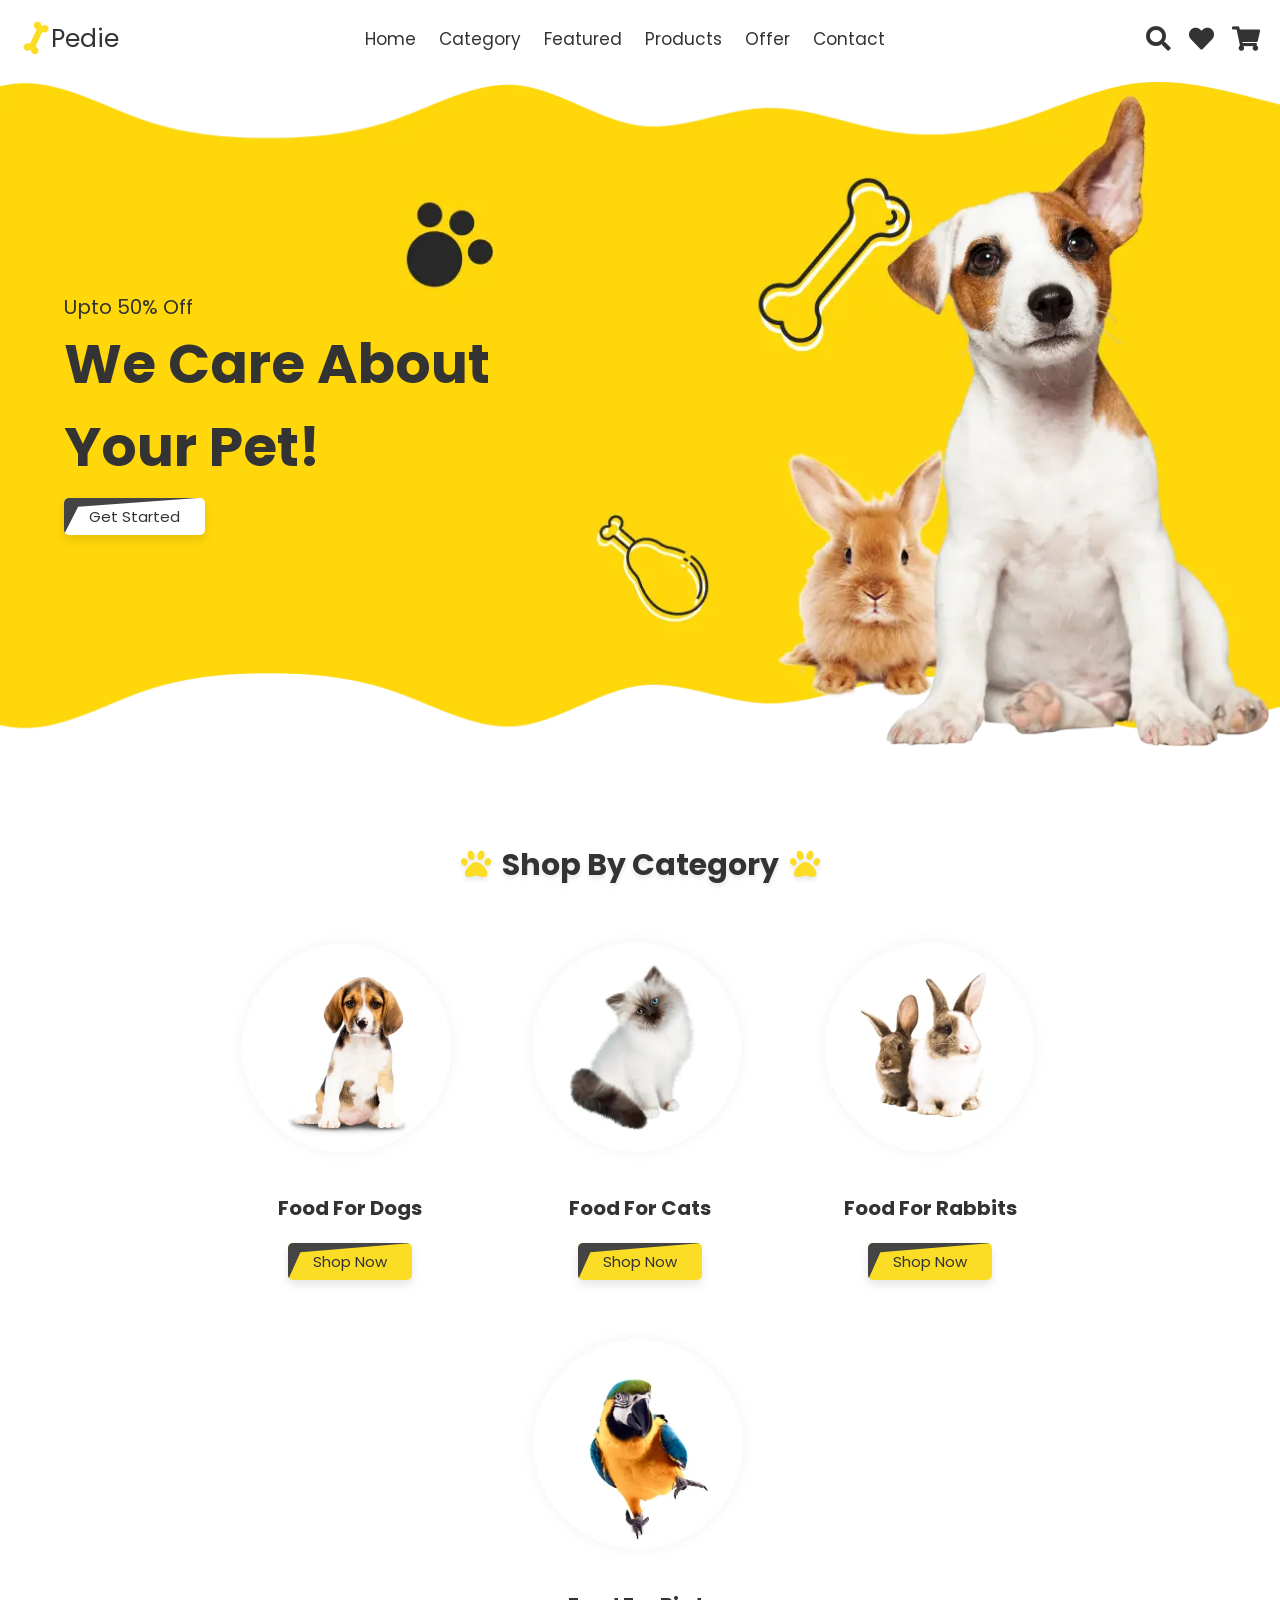
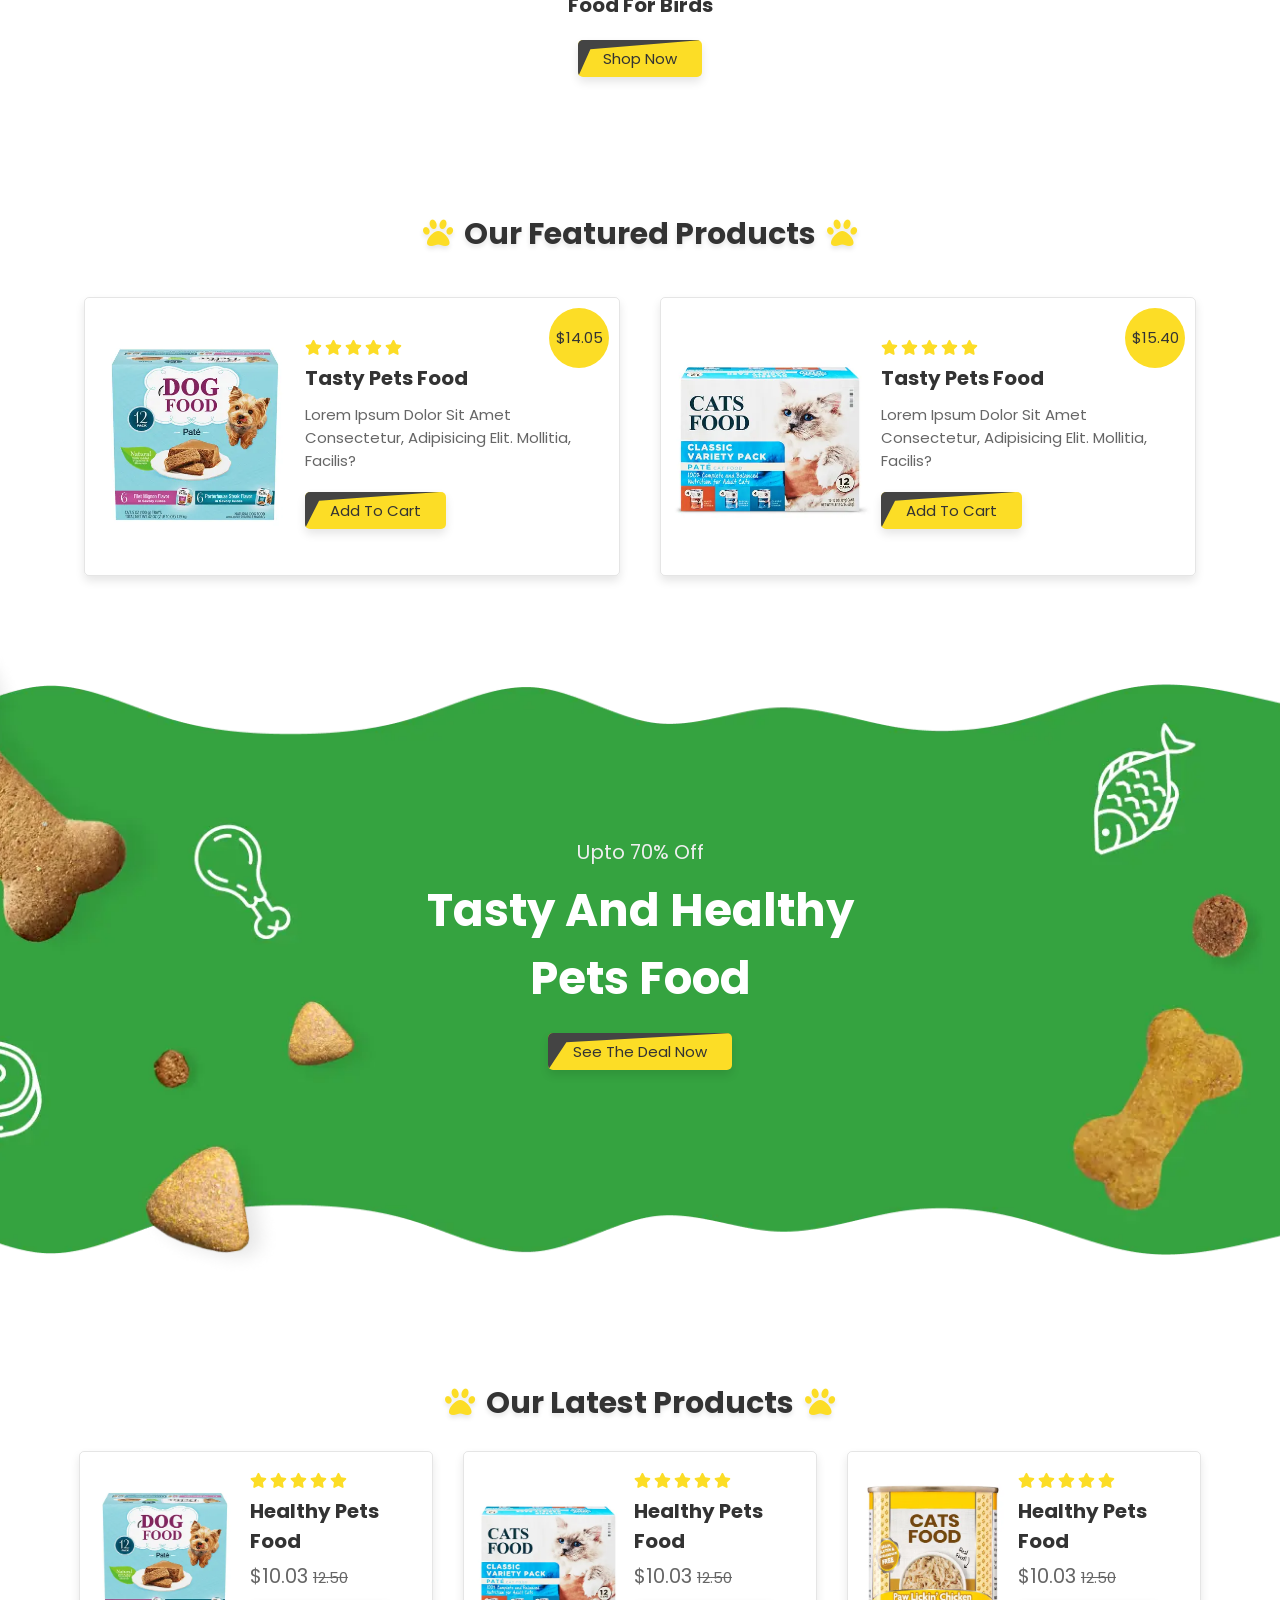
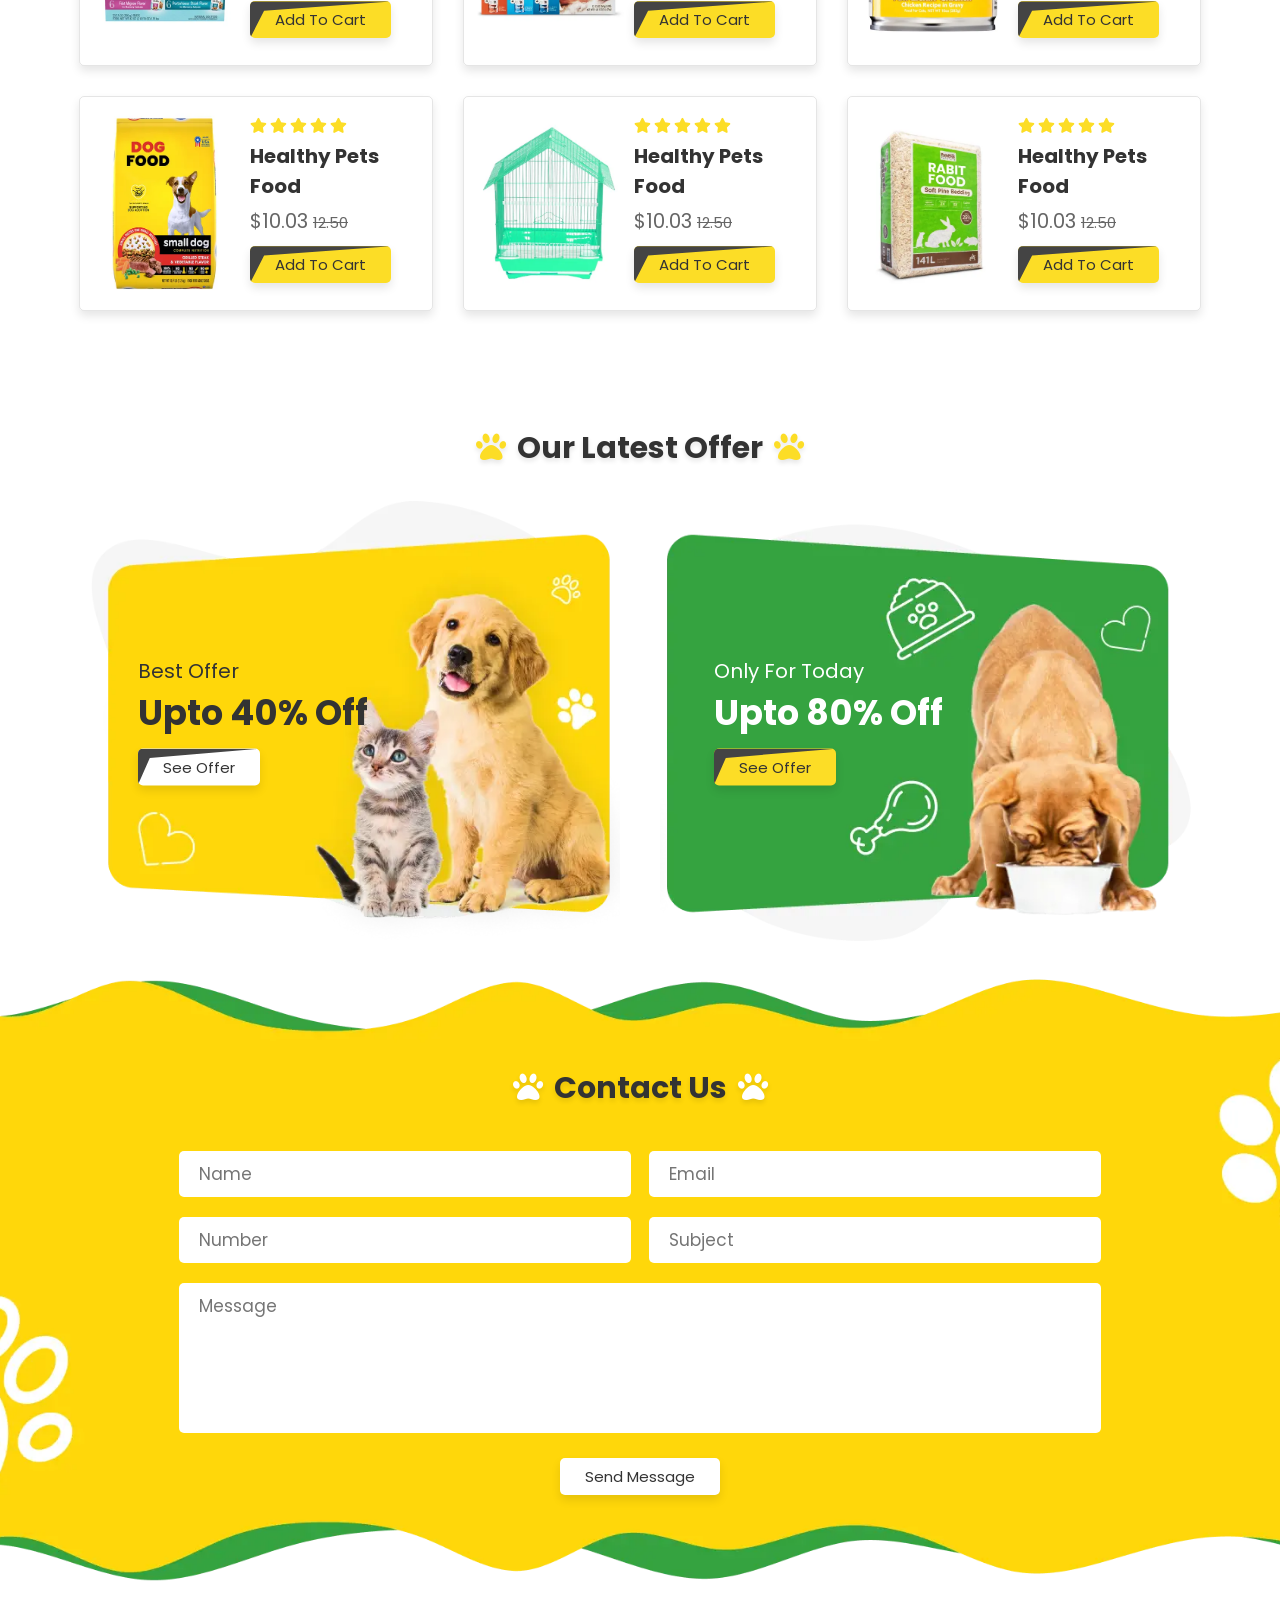
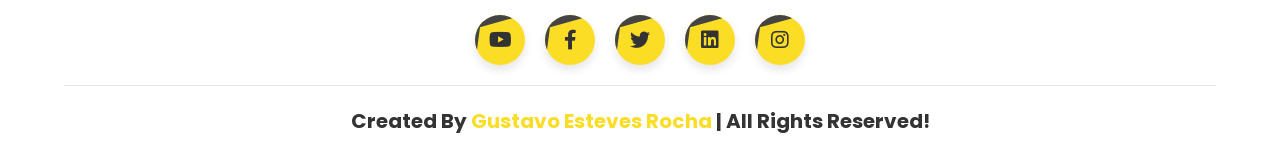
<file: index.html>
<!DOCTYPE html>
<html lang="en">

<head>
    <meta charset="UTF-8">
    <meta name="viewport" content="width=device-width, initial-scale=1.0">
    <title>Petshop</title>

    <!-- font awesome cdn link  -->
    <link rel="stylesheet" href="https://cdnjs.cloudflare.com/ajax/libs/font-awesome/5.15.3/css/all.min.css">

    <!-- custom css file link  -->
    <link rel="stylesheet" href="style.css">

</head>

<body>

    <!-- header section starts  -->

    <header>

        <div id="menu" class="fas fa-bars"></div>

        <a href="#" class="logo"><i class="fas fa-bone"></i>pedie</a>

        <nav class="navbar">
            <a href="#home">home</a>
            <a href="#category">category</a>
            <a href="#featured">featured</a>
            <a href="#products">products</a>
            <a href="#offer">offer</a>
            <a href="#contact">contact</a>
        </nav>

        <div class="icons">
            <i class="fas fa-search" id="search-icon"></i>
            <a href="#" class="fas fa-heart"></a>
            <a href="#" class="fas fa-shopping-cart"></a>
        </div>

        <form action="" id="search-box">
            <input type="search" id="search" placeholder="search here">
            <label for="search" class="fas fa-search"></label>
        </form>

    </header>

    <!-- header section ends -->

    <!-- home section starts  -->

    <section class="home" id="home">

        <div class="content">
            <span>upto 50% off</span>
            <h3>we care about <br> your pet!</h3>
            <a href="#" class="btn">get started</a>
        </div>

    </section>

    <!-- home section ends -->

    <!-- category section starts  -->

    <section class="category" id="category">

        <h1 class="heading"> <i class="fas fa-paw"></i> shop by category <i class="fas fa-paw"></i> </h1>

        <div class="box-container">

            <div class="box">
                <img src="c1.webp" alt="">
                <h3>food for dogs</h3>
                <a href="#" class="btn">shop now</a>
            </div>

            <div class="box">
                <img src="c2.webp" alt="">
                <h3>food for cats</h3>
                <a href="#" class="btn">shop now</a>
            </div>

            <div class="box">
                <img src="c3.webp" alt="">
                <h3>food for rabbits</h3>
                <a href="#" class="btn">shop now</a>
            </div>

            <div class="box">
                <img src="c4.webp" alt="">
                <h3>food for birds</h3>
                <a href="#" class="btn">shop now</a>
            </div>

        </div>

    </section>

    <!-- category section ends -->

    <section class="featured" id="featured">

        <h1 class="heading"> <i class="fas fa-paw"></i> our featured products <i class="fas fa-paw"></i> </h1>

        <div class="box-container">

            <div class="box">
                <div class="price">$14.05</div>
                <img src="p1.webp" alt="">
                <div class="content">
                    <div class="stars">
                        <i class="fas fa-star"></i>
                        <i class="fas fa-star"></i>
                        <i class="fas fa-star"></i>
                        <i class="fas fa-star"></i>
                        <i class="fas fa-star"></i>
                    </div>
                    <h3>tasty pets food</h3>
                    <p>Lorem ipsum dolor sit amet consectetur, adipisicing elit. Mollitia, facilis?</p>
                    <a href="#" class="btn">add to cart</a>
                </div>
            </div>

            <div class="box">
                <div class="price">$15.40</div>
                <img src="p2.webp" alt="">
                <div class="content">
                    <div class="stars">
                        <i class="fas fa-star"></i>
                        <i class="fas fa-star"></i>
                        <i class="fas fa-star"></i>
                        <i class="fas fa-star"></i>
                        <i class="fas fa-star"></i>
                    </div>
                    <h3>tasty pets food</h3>
                    <p>Lorem ipsum dolor sit amet consectetur, adipisicing elit. Mollitia, facilis?</p>
                    <a href="#" class="btn">add to cart</a>
                </div>
            </div>

        </div>

    </section>

    <!-- deal section starts  -->

    <section class="deal">

        <span>upto 70% off</span>
        <h3>tasty and healthy pets food</h3>
        <a href="#" class="btn">see the deal now</a>

    </section>

    <!-- deal section ends -->

    <section class="products" id="products">

        <h1 class="heading"> <i class="fas fa-paw"></i> our latest products <i class="fas fa-paw"></i> </h1>

        <div class="box-container">

            <div class="box">
                <img src="p1.webp" alt="">
                <div class="content">
                    <div class="stars">
                        <i class="fas fa-star"></i>
                        <i class="fas fa-star"></i>
                        <i class="fas fa-star"></i>
                        <i class="fas fa-star"></i>
                        <i class="fas fa-star"></i>
                    </div>
                    <h3>healthy pets food</h3>
                    <div class="price"> $10.03 <span>12.50</span> </div>
                    <a href="#" class="btn">add to cart</a>
                </div>
            </div>

            <div class="box">
                <img src="p2.webp" alt="">
                <div class="content">
                    <div class="stars">
                        <i class="fas fa-star"></i>
                        <i class="fas fa-star"></i>
                        <i class="fas fa-star"></i>
                        <i class="fas fa-star"></i>
                        <i class="fas fa-star"></i>
                    </div>
                    <h3>healthy pets food</h3>
                    <div class="price"> $10.03 <span>12.50</span> </div>
                    <a href="#" class="btn">add to cart</a>
                </div>
            </div>

            <div class="box">
                <img src="p3.webp" alt="">
                <div class="content">
                    <div class="stars">
                        <i class="fas fa-star"></i>
                        <i class="fas fa-star"></i>
                        <i class="fas fa-star"></i>
                        <i class="fas fa-star"></i>
                        <i class="fas fa-star"></i>
                    </div>
                    <h3>healthy pets food</h3>
                    <div class="price"> $10.03 <span>12.50</span> </div>
                    <a href="#" class="btn">add to cart</a>
                </div>
            </div>

            <div class="box">
                <img src="p4.webp" alt="">
                <div class="content">
                    <div class="stars">
                        <i class="fas fa-star"></i>
                        <i class="fas fa-star"></i>
                        <i class="fas fa-star"></i>
                        <i class="fas fa-star"></i>
                        <i class="fas fa-star"></i>
                    </div>
                    <h3>healthy pets food</h3>
                    <div class="price"> $10.03 <span>12.50</span> </div>
                    <a href="#" class="btn">add to cart</a>
                </div>
            </div>

            <div class="box">
                <img src="p5.webp" alt="">
                <div class="content">
                    <div class="stars">
                        <i class="fas fa-star"></i>
                        <i class="fas fa-star"></i>
                        <i class="fas fa-star"></i>
                        <i class="fas fa-star"></i>
                        <i class="fas fa-star"></i>
                    </div>
                    <h3>healthy pets food</h3>
                    <div class="price"> $10.03 <span>12.50</span> </div>
                    <a href="#" class="btn">add to cart</a>
                </div>
            </div>

            <div class="box">
                <img src="p6.webp" alt="">
                <div class="content">
                    <div class="stars">
                        <i class="fas fa-star"></i>
                        <i class="fas fa-star"></i>
                        <i class="fas fa-star"></i>
                        <i class="fas fa-star"></i>
                        <i class="fas fa-star"></i>
                    </div>
                    <h3>healthy pets food</h3>
                    <div class="price"> $10.03 <span>12.50</span> </div>
                    <a href="#" class="btn">add to cart</a>
                </div>
            </div>

        </div>

    </section>

    <!-- offer section starts  -->

    <section class="offer" id="offer">

        <h1 class="heading"> <i class="fas fa-paw"></i> our latest offer <i class="fas fa-paw"></i> </h1>

        <div class="box-container">

            <div class="box">
                <img src="offer-img1.webp" alt="">
                <div class="content">
                    <span>best offer</span>
                    <h3>upto 40% off</h3>
                    <a href="#" class="btn">see offer</a>
                </div>
            </div>

            <div class="box">
                <img src="offer-img2.webp" alt="">
                <div class="content">
                    <span>only for today</span>
                    <h3>upto 80% off</h3>
                    <a href="#" class="btn">see offer</a>
                </div>
            </div>

        </div>

    </section>

    <!-- offer section ends -->

    <!-- contact section starts  -->

    <section class="contact" id="contact">

        <h1 class="heading"> <i class="fas fa-paw"></i> contact us <i class="fas fa-paw"></i> </h1>

        <form action="">

            <div class="inputBox">
                <input type="text" placeholder="name">
                <input type="email" placeholder="email">
            </div>

            <div class="inputBox">
                <input type="number" placeholder="number">
                <input type="text" placeholder="subject">
            </div>

            <textarea name="" id="" cols="30" rows="10" placeholder="message"></textarea>

            <input type="submit" value="send message" class="btn">

        </form>

    </section>

    <!-- contact section ends -->

    <!-- footer section  -->

    <section class="footer">

        <div class="share">
            <a href="#" class="btn">
                <i class="fab fa-youtube"></i>
            </a>
            <a href="#" class="btn">
                <i class="fab fa-facebook-f"></i>
            </a>
            <a href="#" class="btn">
                <i class="fab fa-twitter"></i>
            </a>
            <a href="#" class="btn">
                <i class="fab fa-linkedin"></i>
            </a>
            <a href="#" class="btn">
                <i class="fab fa-instagram"></i>
            </a>
        </div>

        <h1 class="credit"> created by <span> Gustavo Esteves Rocha </span> | all rights reserved! </h1>

    </section>

    <!-- jquery cdn link  -->
    <script src="https://cdnjs.cloudflare.com/ajax/libs/jquery/3.6.0/jquery.min.js"></script>

    <!-- custom js file link  -->
    <script src="script.js"></script>

</body>

</html>
</file>
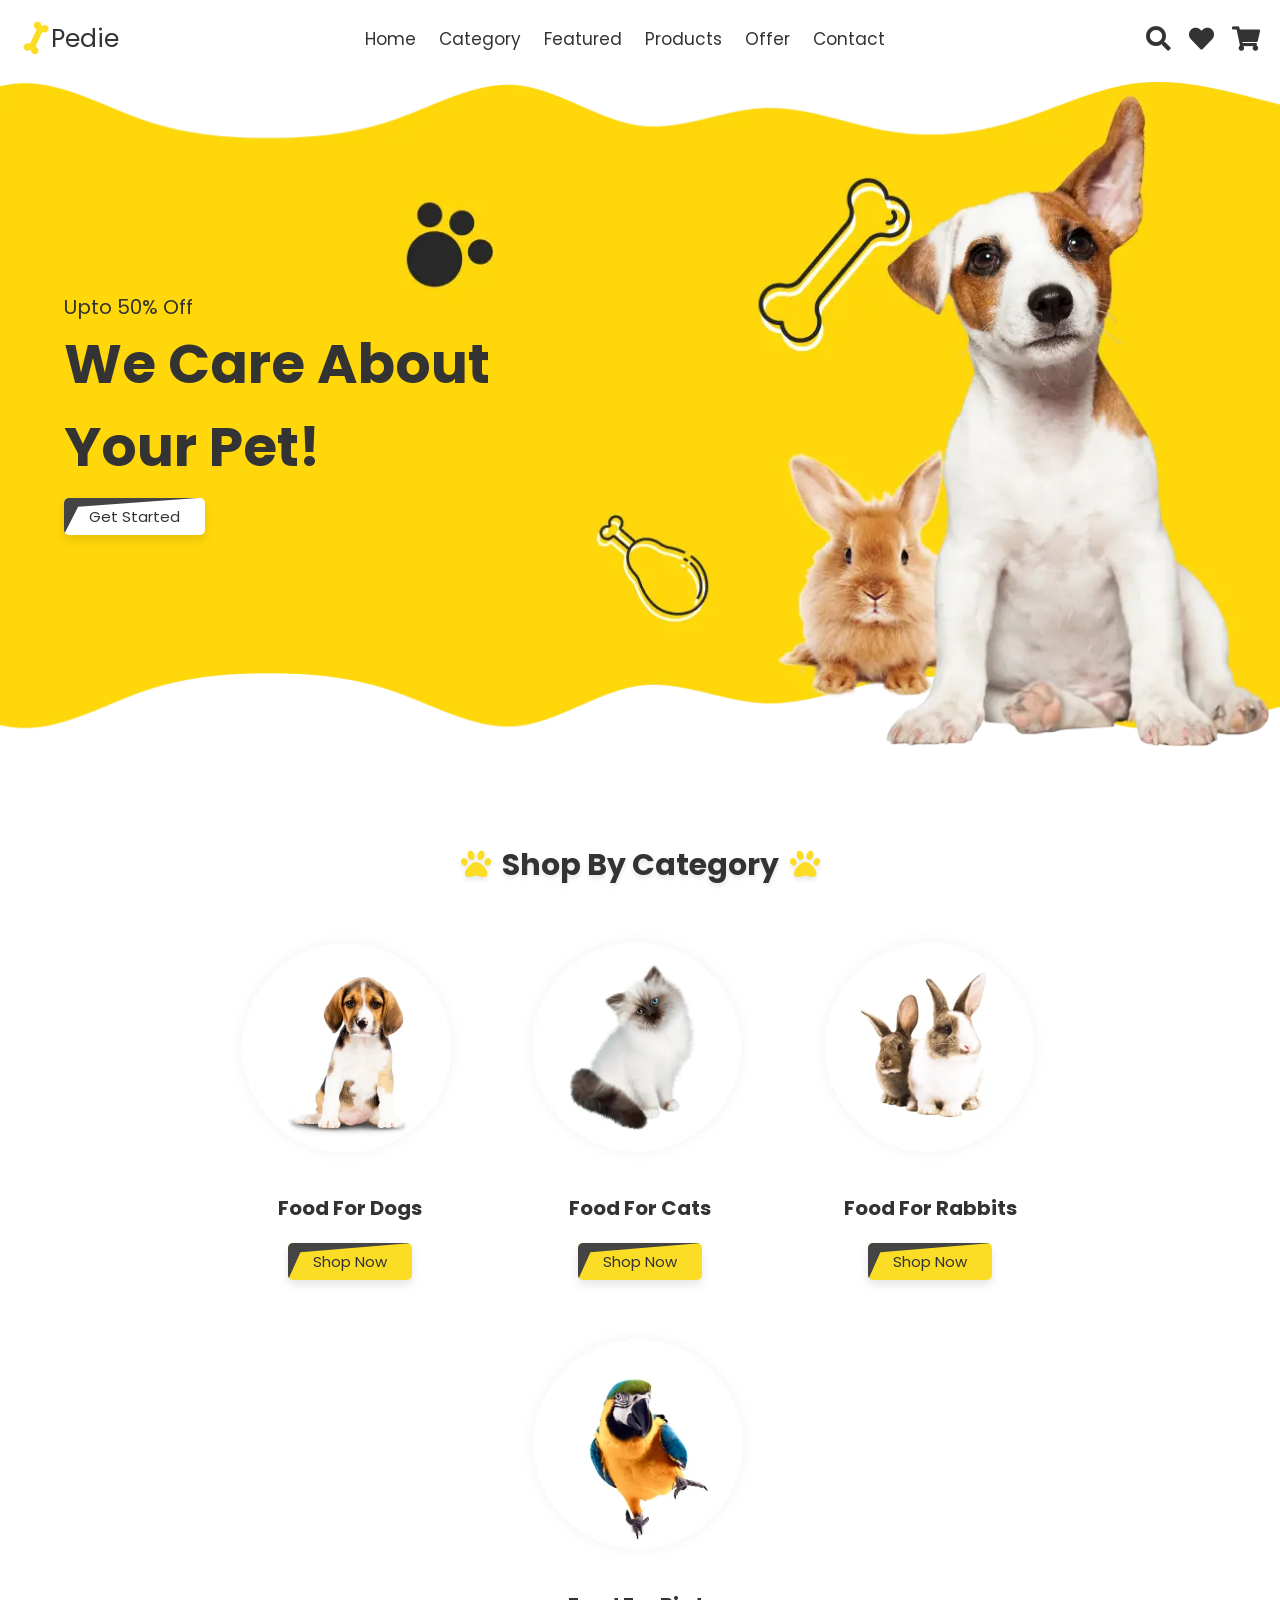
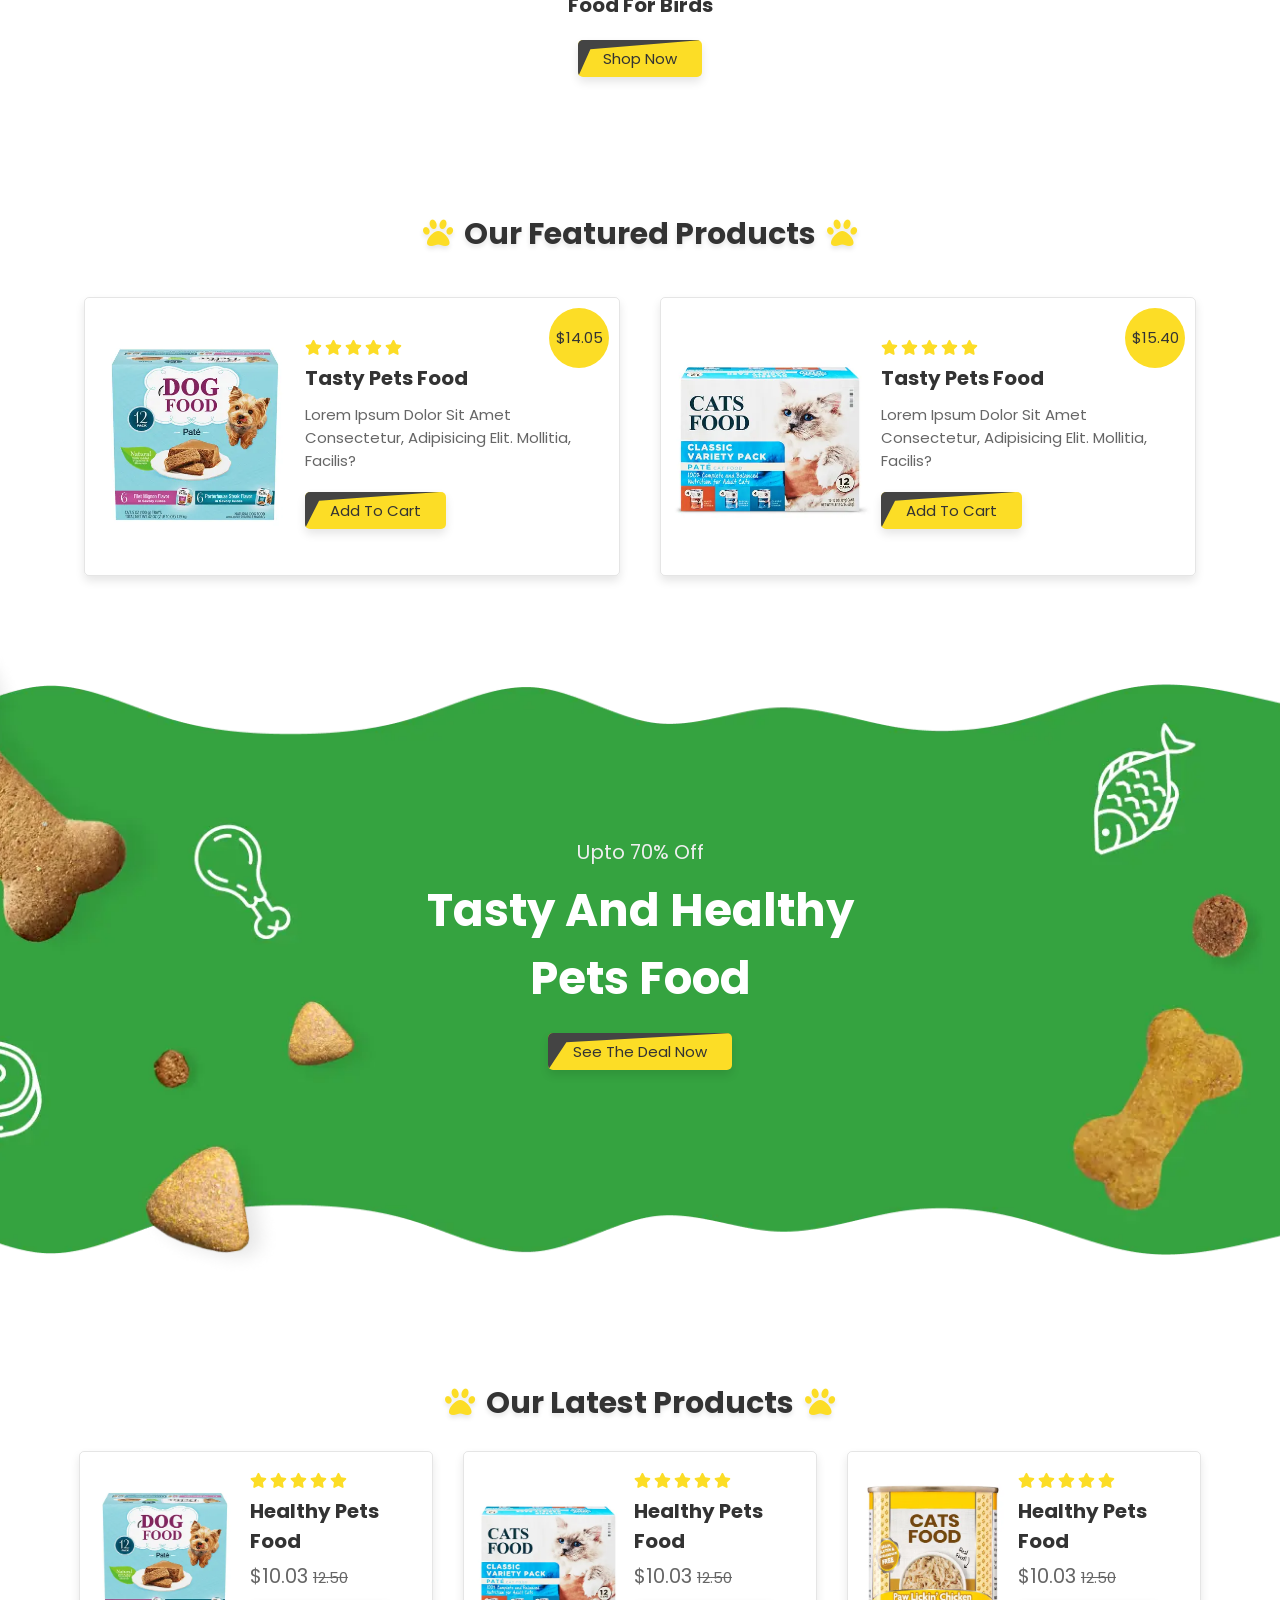
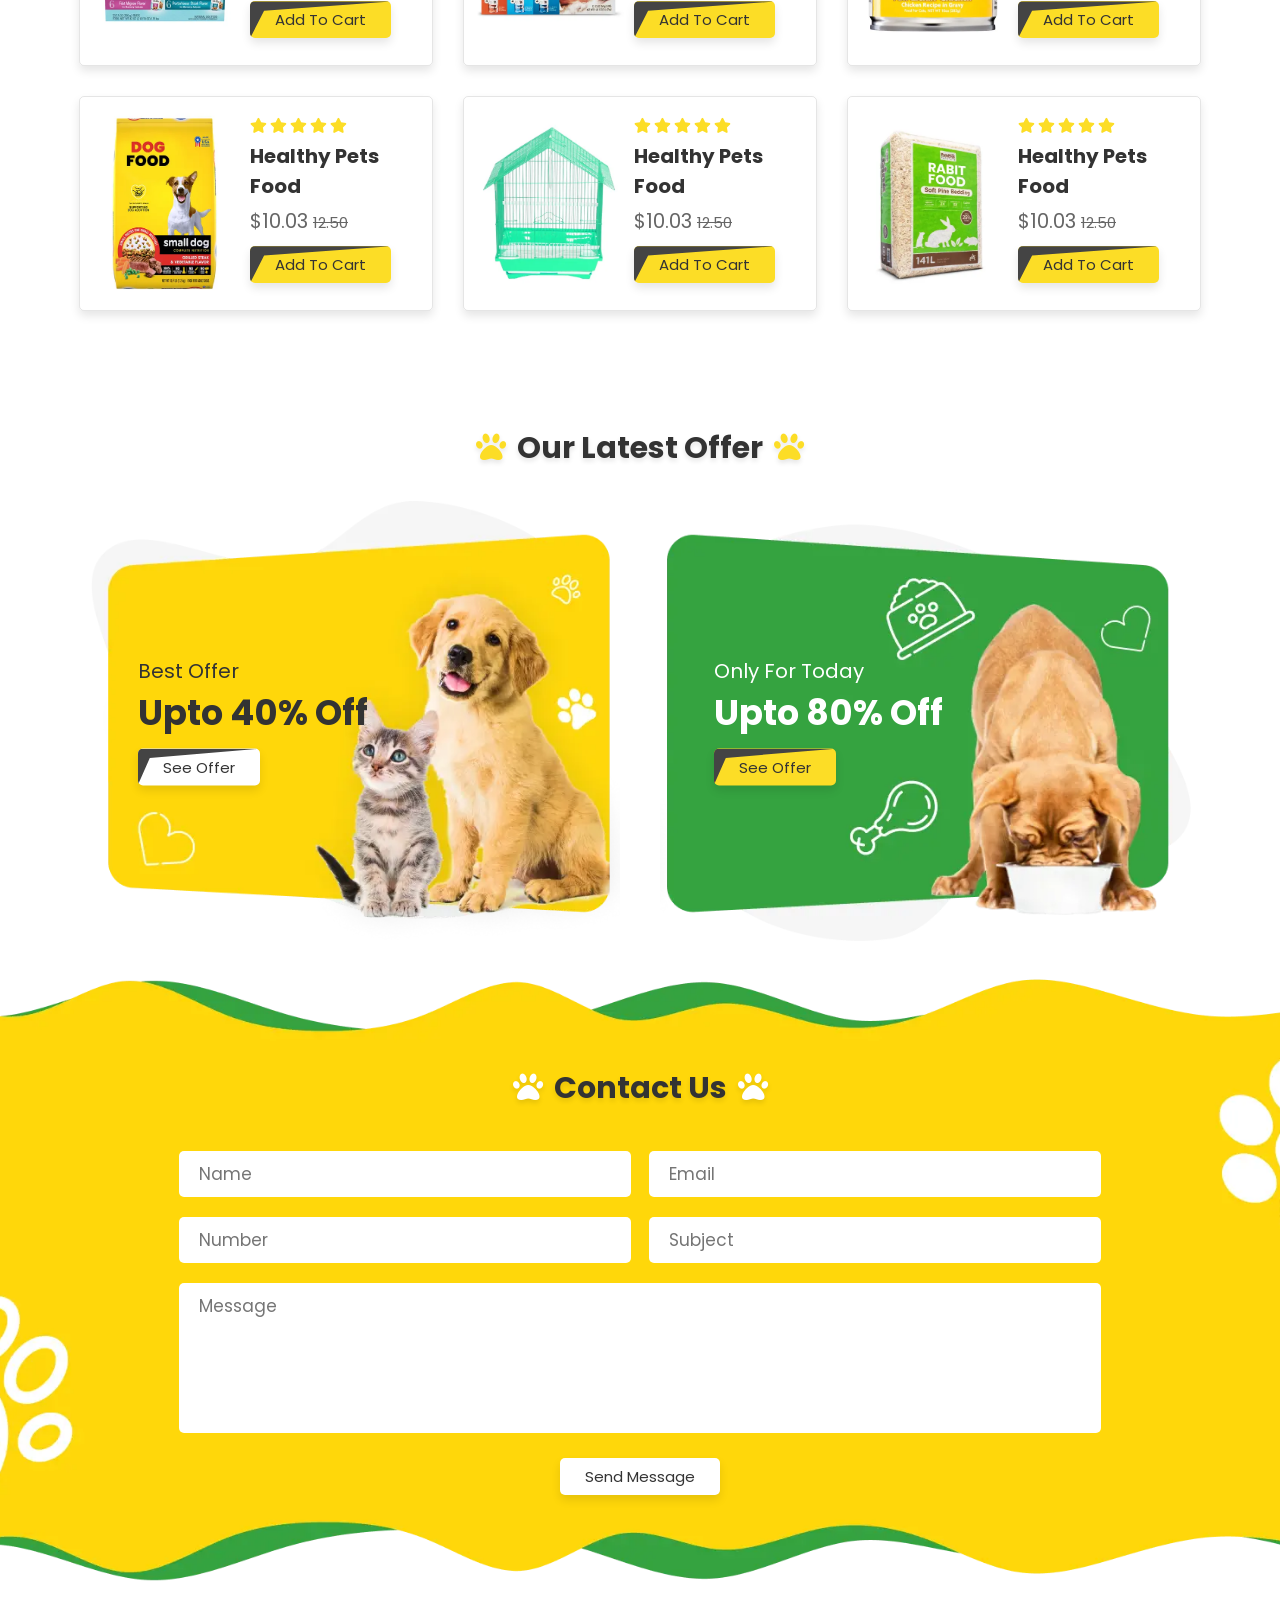
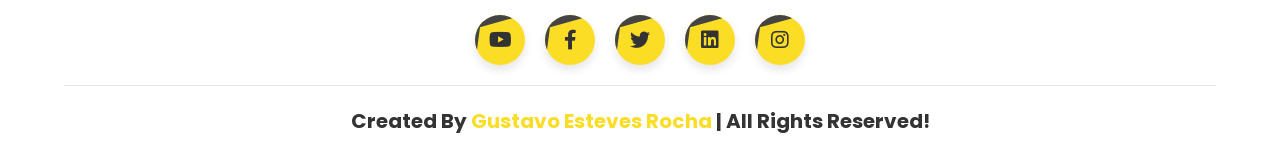
<file: pet food website/index.html>
<!DOCTYPE html>
<html lang="en">

<head>
    <meta charset="UTF-8">
    <meta name="viewport" content="width=device-width, initial-scale=1.0">
    <title>complete responsive pet food website design tutorial</title>

    <!-- font awesome cdn link  -->
    <link rel="stylesheet" href="https://cdnjs.cloudflare.com/ajax/libs/font-awesome/5.15.3/css/all.min.css">

    <!-- custom css file link  -->
    <link rel="stylesheet" href="style.css">

</head>

<body>

    <!-- header section starts  -->

    <header>

        <div id="menu" class="fas fa-bars"></div>

        <a href="#" class="logo"><i class="fas fa-bone"></i>pedie</a>

        <nav class="navbar">
            <a href="#home">home</a>
            <a href="#category">category</a>
            <a href="#featured">featured</a>
            <a href="#products">products</a>
            <a href="#offer">offer</a>
            <a href="#contact">contact</a>
        </nav>

        <div class="icons">
            <i class="fas fa-search" id="search-icon"></i>
            <a href="#" class="fas fa-heart"></a>
            <a href="#" class="fas fa-shopping-cart"></a>
        </div>

        <form action="" id="search-box">
            <input type="search" id="search" placeholder="search here">
            <label for="search" class="fas fa-search"></label>
        </form>

    </header>

    <!-- header section ends -->

    <!-- home section starts  -->

    <section class="home" id="home">

        <div class="content">
            <span>upto 50% off</span>
            <h3>we care about <br> your pet!</h3>
            <a href="#" class="btn">get started</a>
        </div>

    </section>

    <!-- home section ends -->

    <!-- category section starts  -->

    <section class="category" id="category">

        <h1 class="heading"> <i class="fas fa-paw"></i> shop by category <i class="fas fa-paw"></i> </h1>

        <div class="box-container">

            <div class="box">
                <img src="../images/c1.webp" alt="">
                <h3>food for dogs</h3>
                <a href="#" class="btn">shop now</a>
            </div>

            <div class="box">
                <img src="../images/c2.webp" alt="">
                <h3>food for cats</h3>
                <a href="#" class="btn">shop now</a>
            </div>

            <div class="box">
                <img src="../images/c3.webp" alt="">
                <h3>food for rabbits</h3>
                <a href="#" class="btn">shop now</a>
            </div>

            <div class="box">
                <img src="../images/c4.webp" alt="">
                <h3>food for birds</h3>
                <a href="#" class="btn">shop now</a>
            </div>

        </div>

    </section>

    <!-- category section ends -->

    <section class="featured" id="featured">

        <h1 class="heading"> <i class="fas fa-paw"></i> our featured products <i class="fas fa-paw"></i> </h1>

        <div class="box-container">

            <div class="box">
                <div class="price">$14.05</div>
                <img src="../images/p1.webp" alt="">
                <div class="content">
                    <div class="stars">
                        <i class="fas fa-star"></i>
                        <i class="fas fa-star"></i>
                        <i class="fas fa-star"></i>
                        <i class="fas fa-star"></i>
                        <i class="fas fa-star"></i>
                    </div>
                    <h3>tasty pets food</h3>
                    <p>Lorem ipsum dolor sit amet consectetur, adipisicing elit. Mollitia, facilis?</p>
                    <a href="#" class="btn">add to cart</a>
                </div>
            </div>

            <div class="box">
                <div class="price">$15.40</div>
                <img src="../images/p2.webp" alt="">
                <div class="content">
                    <div class="stars">
                        <i class="fas fa-star"></i>
                        <i class="fas fa-star"></i>
                        <i class="fas fa-star"></i>
                        <i class="fas fa-star"></i>
                        <i class="fas fa-star"></i>
                    </div>
                    <h3>tasty pets food</h3>
                    <p>Lorem ipsum dolor sit amet consectetur, adipisicing elit. Mollitia, facilis?</p>
                    <a href="#" class="btn">add to cart</a>
                </div>
            </div>

        </div>

    </section>

    <!-- deal section starts  -->

    <section class="deal">

        <span>upto 70% off</span>
        <h3>tasty and healthy pets food</h3>
        <a href="#" class="btn">see the deal now</a>

    </section>

    <!-- deal section ends -->

    <section class="products" id="products">

        <h1 class="heading"> <i class="fas fa-paw"></i> our latest products <i class="fas fa-paw"></i> </h1>

        <div class="box-container">

            <div class="box">
                <img src="../images/p1.webp" alt="">
                <div class="content">
                    <div class="stars">
                        <i class="fas fa-star"></i>
                        <i class="fas fa-star"></i>
                        <i class="fas fa-star"></i>
                        <i class="fas fa-star"></i>
                        <i class="fas fa-star"></i>
                    </div>
                    <h3>healthy pets food</h3>
                    <div class="price"> $10.03 <span>12.50</span> </div>
                    <a href="#" class="btn">add to cart</a>
                </div>
            </div>

            <div class="box">
                <img src="../images/p2.webp" alt="">
                <div class="content">
                    <div class="stars">
                        <i class="fas fa-star"></i>
                        <i class="fas fa-star"></i>
                        <i class="fas fa-star"></i>
                        <i class="fas fa-star"></i>
                        <i class="fas fa-star"></i>
                    </div>
                    <h3>healthy pets food</h3>
                    <div class="price"> $10.03 <span>12.50</span> </div>
                    <a href="#" class="btn">add to cart</a>
                </div>
            </div>

            <div class="box">
                <img src="../images/p3.webp" alt="">
                <div class="content">
                    <div class="stars">
                        <i class="fas fa-star"></i>
                        <i class="fas fa-star"></i>
                        <i class="fas fa-star"></i>
                        <i class="fas fa-star"></i>
                        <i class="fas fa-star"></i>
                    </div>
                    <h3>healthy pets food</h3>
                    <div class="price"> $10.03 <span>12.50</span> </div>
                    <a href="#" class="btn">add to cart</a>
                </div>
            </div>

            <div class="box">
                <img src="../images/p4.webp" alt="">
                <div class="content">
                    <div class="stars">
                        <i class="fas fa-star"></i>
                        <i class="fas fa-star"></i>
                        <i class="fas fa-star"></i>
                        <i class="fas fa-star"></i>
                        <i class="fas fa-star"></i>
                    </div>
                    <h3>healthy pets food</h3>
                    <div class="price"> $10.03 <span>12.50</span> </div>
                    <a href="#" class="btn">add to cart</a>
                </div>
            </div>

            <div class="box">
                <img src="../images/p5.webp" alt="">
                <div class="content">
                    <div class="stars">
                        <i class="fas fa-star"></i>
                        <i class="fas fa-star"></i>
                        <i class="fas fa-star"></i>
                        <i class="fas fa-star"></i>
                        <i class="fas fa-star"></i>
                    </div>
                    <h3>healthy pets food</h3>
                    <div class="price"> $10.03 <span>12.50</span> </div>
                    <a href="#" class="btn">add to cart</a>
                </div>
            </div>

            <div class="box">
                <img src="../images/p6.webp" alt="">
                <div class="content">
                    <div class="stars">
                        <i class="fas fa-star"></i>
                        <i class="fas fa-star"></i>
                        <i class="fas fa-star"></i>
                        <i class="fas fa-star"></i>
                        <i class="fas fa-star"></i>
                    </div>
                    <h3>healthy pets food</h3>
                    <div class="price"> $10.03 <span>12.50</span> </div>
                    <a href="#" class="btn">add to cart</a>
                </div>
            </div>

        </div>

    </section>

    <!-- offer section starts  -->

    <section class="offer" id="offer">

        <h1 class="heading"> <i class="fas fa-paw"></i> our latest offer <i class="fas fa-paw"></i> </h1>

        <div class="box-container">

            <div class="box">
                <img src="../images/offer-img1.webp" alt="">
                <div class="content">
                    <span>best offer</span>
                    <h3>upto 40% off</h3>
                    <a href="#" class="btn">see offer</a>
                </div>
            </div>

            <div class="box">
                <img src="../images/offer-img2.webp" alt="">
                <div class="content">
                    <span>only for today</span>
                    <h3>upto 80% off</h3>
                    <a href="#" class="btn">see offer</a>
                </div>
            </div>

        </div>

    </section>

    <!-- offer section ends -->

    <!-- contact section starts  -->

    <section class="contact" id="contact">

        <h1 class="heading"> <i class="fas fa-paw"></i> contact us <i class="fas fa-paw"></i> </h1>

        <form action="">

            <div class="inputBox">
                <input type="text" placeholder="name">
                <input type="email" placeholder="email">
            </div>

            <div class="inputBox">
                <input type="number" placeholder="number">
                <input type="text" placeholder="subject">
            </div>

            <textarea name="" id="" cols="30" rows="10" placeholder="message"></textarea>

            <input type="submit" value="send message" class="btn">

        </form>

    </section>

    <!-- contact section ends -->

    <!-- footer section  -->

    <section class="footer">

        <div class="share">
            <a href="#" class="btn">
                <i class="fab fa-youtube"></i>
            </a>
            <a href="#" class="btn">
                <i class="fab fa-facebook-f"></i>
            </a>
            <a href="#" class="btn">
                <i class="fab fa-twitter"></i>
            </a>
            <a href="#" class="btn">
                <i class="fab fa-linkedin"></i>
            </a>
            <a href="#" class="btn">
                <i class="fab fa-instagram"></i>
            </a>
        </div>

        <h1 class="credit"> created by <span> Gustavo Esteves Rocha </span> | all rights reserved! </h1>

    </section>

    <!-- jquery cdn link  -->
    <script src="https://cdnjs.cloudflare.com/ajax/libs/jquery/3.6.0/jquery.min.js"></script>

    <!-- custom js file link  -->
    <script src="script.js"></script>

</body>

</html>
</file>
<file: style.css>
@import url('https://fonts.googleapis.com/css2?family=Poppins:wght@100;200;300&display=swap');
:root {
    --yellow: #FCDD26;
}

* {
    font-family: 'Poppins', sans-serif;
    margin: 0;
    padding: 0;
    box-sizing: border-box;
    outline: none;
    border: none;
    text-decoration: none;
    text-transform: capitalize;
    transition: .3s cubic-bezier(.38, 1.15, .7, 1.12);
}

*::selection {
    background: #333;
    color: var(--yellow);
}

html {
    font-size: 62.5%;
    overflow-x: hidden;
}

html::-webkit-scrollbar {
    width: 1.3rem;
}

html::-webkit-scrollbar-track {
    background: #333;
}

html::-webkit-scrollbar-thumb {
    background: var(--yellow);
}

section {
    padding: 1rem 5%;
}

.btn {
    display: inline-block;
    margin-top: 1rem;
    padding: .7rem 2.5rem;
    font-size: 1.5rem;
    border-radius: .5rem;
    color: #333;
    background: var(--yellow);
    position: relative;
    box-shadow: 0 .5rem 1rem rgba(0, 0, 0, .1);
    overflow: hidden;
    z-index: 0;
}

.btn::before {
    content: '';
    position: absolute;
    top: 0;
    left: 0;
    height: 100%;
    width: 100%;
    clip-path: polygon(0 0, 100% 0, 10% 25%, 0 100%);
    z-index: -1;
    background: #444;
    transition: .3s cubic-bezier(.38, 1.15, .7, 1.12);
}

.btn:hover:before {
    clip-path: polygon(0 0, 100% 0, 100% 100%, 0 100%);
}

.btn:hover {
    color: var(--yellow);
}

.heading {
    text-align: center;
    padding: 1rem;
    color: #333;
    text-shadow: 0 .3rem .5rem rgba(0, 0, 0, .1);
    font-size: 3rem;
    padding-top: 8rem;
}

.heading i {
    padding: 0 .5rem;
    color: var(--yellow);
}

header {
    width: 100%;
    background: #fff;
    display: flex;
    align-items: center;
    justify-content: space-between;
    padding: 2rem;
    position: relative;
}

#search-box {
    position: absolute;
    top: 100%;
    left: 0;
    width: 100%;
    display: flex;
    align-items: center;
    background: var(--yellow);
    padding: 2rem;
    box-shadow: 0 .5rem 1rem rgba(0, 0, 0, .1);
    transform-origin: top;
    transform: scaleY(0);
    opacity: 0;
}

#search-box.active {
    transform: scaleY(1);
    opacity: 1;
}

#search-box #search {
    width: 100%;
    padding: 1rem;
    text-transform: none;
    font-size: 2rem;
}

#search-box #search::placeholder {
    text-transform: capitalize;
}

#search-box label {
    font-size: 3rem;
    color: #333;
    padding-left: 2rem;
    cursor: pointer;
}

header .logo {
    font-size: 2.5rem;
    color: #333;
}

header .logo i {
    transform: rotate(-65deg);
    color: var(--yellow);
}

header .navbar a {
    color: #333;
    font-size: 1.7rem;
    padding: 0 1rem;
}

header .navbar a:hover {
    color: var(--yellow);
}

header .icons i,
header .icons a {
    font-size: 2.5rem;
    color: #333;
    padding-left: 1.5rem;
    cursor: pointer;
}

header .icons i:hover,
header .icons a:hover {
    color: var(--yellow);
}

.fa-times {
    transform: rotate(-360deg);
}

#menu {
    font-size: 3rem;
    color: #333;
    cursor: pointer;
    display: none;
}

header.sticky {
    position: fixed;
    top: 0;
    left: 0;
    box-shadow: 0 .5rem 1rem rgba(0, 0, 0, .1);
    z-index: 1000;
}

.home {
    min-height: 75vh;
    background: url(home-bg.webp) no-repeat;
    background-size: cover;
    background-position: center;
    display: flex;
    align-items: center;
}

.home .content span {
    color: #333;
    font-size: 2rem;
}

.home .content h3 {
    color: #333;
    font-size: 5.5rem;
}

.home .content .btn {
    background: #fff;
}

.category .box-container {
    display: flex;
    align-items: center;
    justify-content: center;
    flex-wrap: wrap;
    padding: 1rem 0;
}

.category .box-container .box {
    width: 25rem;
    margin: 2rem;
    text-align: center;
}

.category .box-container .box img {
    width: 100%;
}

.category .box-container .box h3 {
    color: #333;
    font-size: 2rem;
    padding: 1rem 0;
}

.featured .box-container {
    display: flex;
    align-items: center;
    justify-content: center;
    flex-wrap: wrap;
    padding: 1rem 0;
}

.featured .box-container .box {
    display: flex;
    align-items: center;
    justify-content: center;
    padding: 1rem;
    margin: 2rem;
    flex: 1 1 40rem;
    position: relative;
    border-radius: .5rem;
    border: .1rem solid rgba(0, 0, 0, .1);
    box-shadow: 0 .5rem 1rem rgba(0, 0, 0, .1);
}

.featured .box-container .box img {
    width: 20rem;
}

.featured .box-container .box .price {
    position: absolute;
    top: 1rem;
    right: 1rem;
    height: 6rem;
    width: 6rem;
    text-align: center;
    line-height: 6rem;
    border-radius: 50%;
    background: var(--yellow);
    color: #333;
    font-size: 1.5rem;
}

.featured .box-container .box .content {
    padding: 1rem;
}

.featured .box-container .box .content .stars i {
    color: var(--yellow);
    font-size: 1.5rem;
}

.featured .box-container .box .content h3 {
    font-size: 2rem;
    color: #333;
    padding-top: .5rem;
}

.featured .box-container .box .content p {
    font-size: 1.5rem;
    color: #666;
    padding: 1rem 0;
}

.deal {
    min-height: 75vh;
    background: url(deal-bg.webp) no-repeat;
    background-size: cover;
    background-position: center;
    display: flex;
    align-items: center;
    justify-content: center;
    flex-flow: column;
}

.deal span {
    color: #eee;
    font-size: 2rem;
}

.deal h3 {
    color: #fff;
    font-size: 4.5rem;
    padding: 1rem 0;
    width: 45rem;
    text-align: center;
}

.products .box-container {
    display: flex;
    align-items: center;
    justify-content: center;
    flex-wrap: wrap;
}

.products .box-container .box {
    box-shadow: 0 .5rem 1rem rgba(0, 0, 0, .1);
    border: .1rem solid rgba(0, 0, 0, .1);
    border-radius: .5rem;
    padding: 1rem;
    margin: 1.5rem;
    flex: 1 1 30rem;
    display: flex;
    align-items: center;
    justify-content: center;
}

.products .box-container .box img {
    width: 15rem;
}

.products .box-container .box .content {
    padding: 1rem;
}

.products .box-container .box .content .stars i {
    font-size: 1.5rem;
    color: var(--yellow);
}

.products .box-container .box .content h3 {
    font-size: 2rem;
    color: #333;
    padding: .5rem 0;
}

.products .box-container .box .content .price {
    font-size: 2rem;
    color: #666;
}

.products .box-container .box .content .price span {
    font-size: 1.5rem;
    text-decoration: line-through;
}

.offer .box-container {
    display: flex;
    align-items: center;
    justify-content: center;
    flex-wrap: wrap;
}

.offer .box-container .box {
    flex: 1 1 40rem;
    margin: 2rem;
    position: relative;
}

.offer .box-container .box img {
    width: 100%;
}

.offer .box-container .box .content {
    position: absolute;
    top: 50%;
    left: 10%;
    transform: translateY(-50%);
    color: #333;
}

.offer .box-container .box .content span {
    font-size: 2rem;
}

.offer .box-container .box .content h3 {
    font-size: 3.5rem;
}

.offer .box-container .box:first-child .content .btn {
    background: #fff;
}

.offer .box-container .box:last-child .content {
    color: #fff;
}

.contact {
    background: url(contact-bg.webp) no-repeat;
    background-size: cover;
    background-position: center;
    padding-bottom: 7rem;
}

.contact .heading i {
    color: #fff;
}

.contact form {
    padding: 2rem 10%;
    text-align: center;
}

.contact form .inputBox {
    display: flex;
    flex-wrap: wrap;
    justify-content: space-between;
}

.contact form .inputBox input,
.contact form textarea {
    padding: 1rem 2rem;
    margin: 1rem 0;
    width: 49%;
    font-size: 1.7rem;
    border-radius: .5rem;
    text-transform: none;
}

.contact form .inputBox input::placeholder,
.contact form textarea::placeholder {
    text-transform: capitalize;
}

.contact form textarea {
    height: 15rem;
    resize: none;
    width: 100%;
}

.contact form .btn {
    cursor: pointer;
    background: #fff;
}

.contact form .btn:hover {
    background: #333;
}

.footer .share {
    display: flex;
    align-items: center;
    justify-content: center;
    flex-wrap: wrap;
    padding: 1rem 0;
}

.footer .share a {
    height: 5rem;
    width: 5rem;
    line-height: 5rem;
    border-radius: 50%;
    margin: 1rem;
    font-size: 2rem;
    text-align: center;
    padding: 0;
}

.footer .credit {
    padding: 2rem 1rem;
    font-size: 2rem;
    border-top: .1rem solid rgba(0, 0, 0, .1);
    text-align: center;
    color: #333;
}

.footer .credit span {
    color: var(--yellow);
}


/* media queries  */

@media (max-width:991px) {
    html {
        font-size: 55%;
    }
    #menu {
        display: block;
    }
    header .navbar {
        position: absolute;
        top: 100%;
        left: 0;
        width: 100%;
        background: #fff;
        text-align: center;
        padding: 2rem;
        z-index: 1000;
        border-top: .1rem solid rgba(0, 0, 0, .1);
        transform-origin: top;
        transform: scaleY(0);
        opacity: 0;
    }
    header .navbar a {
        font-size: 2rem;
        padding: 1.5rem;
        display: block;
    }
    header .navbar.nav-toggle {
        transform: scaleY(1);
        opacity: 1;
    }
    section {
        padding: 1rem 3%;
    }
    .home {
        background-position: left;
    }
    .home .content h3 {
        font-size: 4.3rem;
    }
    .featured .box-container .box {
        flex-flow: column;
    }
    .featured .box-container .box img {
        width: 100%;
    }
    .products .box-container .box {
        flex-flow: column;
    }
    .products .box-container .box img {
        width: 100%;
    }
    .products .box-container .box .content {
        text-align: center;
    }
    .offer .box-container .box .content h3 {
        font-size: 2.5rem;
    }
    .contact form {
        padding: 2rem;
    }
    .contact form .inputBox input {
        width: 100%;
    }
}

@media (max-width:400px) {
    html {
        font-size: 50%;
    }
    .heading {
        font-size: 2.2rem;
    }
    .home {
        justify-content: center;
    }
    .home .content {
        text-align: center;
    }
    .category .box-container .box {
        width: 100%;
    }
    .deal h3 {
        width: auto;
        font-size: 4rem;
    }
    .offer .box-container .box .content span {
        font-size: 1.5rem;
    }
}
</file>
<file: pet food website/style.css>
@import url('https://fonts.googleapis.com/css2?family=Poppins:wght@100;200;300&display=swap');

:root{
    --yellow:#FCDD26;
}

*{
    font-family: 'Poppins', sans-serif;
    margin:0; padding:0;
    box-sizing: border-box;
    outline: none; border:none;
    text-decoration: none;
    text-transform: capitalize;
    transition: .3s cubic-bezier(.38,1.15,.7,1.12);
}

*::selection{
    background:#333;
    color:var(--yellow);
}

html{
    font-size: 62.5%;
    overflow-x: hidden;
}

html::-webkit-scrollbar{
    width:1.3rem;
}

html::-webkit-scrollbar-track{
    background:#333;
}

html::-webkit-scrollbar-thumb{
    background:var(--yellow);
}

section{
    padding:1rem 5%;
}

.btn{
    display: inline-block;
    margin-top: 1rem;
    padding:.7rem 2.5rem;
    font-size: 1.5rem;
    border-radius: .5rem;
    color:#333;
    background:var(--yellow);
    position: relative;
    box-shadow: 0 .5rem 1rem rgba(0,0,0,.1);
    overflow: hidden;
    z-index: 0;
}

.btn::before{
    content: '';
    position: absolute;
    top:0; left:0;
    height: 100%;
    width:100%;
    clip-path: polygon(0 0, 100% 0, 10% 25%, 0 100%);
    z-index: -1;
    background:#444;
    transition: .3s cubic-bezier(.38,1.15,.7,1.12);
}

.btn:hover:before{
    clip-path: polygon(0 0, 100% 0, 100% 100%, 0 100%);
}

.btn:hover{
    color:var(--yellow);
}

.heading{
    text-align: center;
    padding:1rem;
    color:#333;
    text-shadow: 0 .3rem .5rem rgba(0,0,0,.1);
    font-size: 3rem;
    padding-top: 8rem;
}

.heading i{
    padding:0 .5rem;
    color:var(--yellow);
}

header{
    width:100%;
    background:#fff;
    display: flex;
    align-items: center;
    justify-content: space-between;
    padding:2rem;
    position: relative;
}

#search-box{
    position: absolute;
    top:100%; left:0;
    width: 100%;
    display: flex;
    align-items: center;
    background:var(--yellow);
    padding:2rem;
    box-shadow: 0 .5rem 1rem rgba(0,0,0,.1);
    transform-origin: top;
    transform:scaleY(0);
    opacity: 0;
}

#search-box.active{
    transform:scaleY(1);
    opacity: 1;
}

#search-box #search{
    width:100%;
    padding:1rem;
    text-transform: none;
    font-size: 2rem;
}

#search-box #search::placeholder{
    text-transform: capitalize;
}

#search-box label{
    font-size: 3rem;
    color:#333;
    padding-left: 2rem;
    cursor: pointer;
}

header .logo{
    font-size: 2.5rem;
    color:#333;
}

header .logo i{
    transform:rotate(-65deg);
    color:var(--yellow);
}

header .navbar a{
    color:#333;
    font-size: 1.7rem;
    padding:0 1rem;
}

header .navbar a:hover{
    color:var(--yellow);
}

header .icons i, header .icons a{
    font-size: 2.5rem;
    color:#333;
    padding-left: 1.5rem;
    cursor: pointer;
}

header .icons i:hover, header .icons a:hover{
    color:var(--yellow);
}

.fa-times{
    transform:rotate(-360deg);
}

#menu{
    font-size: 3rem;
    color:#333;
    cursor: pointer;
    display: none;
}

header.sticky{
    position: fixed;
    top:0; left:0;
    box-shadow: 0 .5rem 1rem rgba(0,0,0,.1);
    z-index: 1000;
}

.home{
    min-height: 75vh;
    background:url(../images/home-bg.webp) no-repeat;
    background-size: cover;
    background-position: center;
    display: flex;
    align-items: center;
}

.home .content span{
    color:#333;
    font-size: 2rem;
}

.home .content h3{
    color:#333;
    font-size: 5.5rem;
}

.home .content .btn{
    background:#fff;
}

.category .box-container{
    display: flex;
    align-items: center;
    justify-content: center;
    flex-wrap: wrap;
    padding:1rem 0;
}

.category .box-container .box{
    width:25rem;
    margin:2rem;
    text-align: center;
}

.category .box-container .box img{
    width: 100%;
}

.category .box-container .box h3{
    color:#333;
    font-size: 2rem;
    padding:1rem 0;
}

.featured .box-container{
    display: flex;
    align-items: center;
    justify-content: center;
    flex-wrap: wrap;
    padding:1rem 0;
}

.featured .box-container .box{
    display: flex;
    align-items: center;
    justify-content: center;
    padding:1rem;
    margin:2rem;
    flex:1 1 40rem;
    position: relative;
    border-radius: .5rem;
    border:.1rem solid rgba(0,0,0,.1);
    box-shadow: 0 .5rem 1rem rgba(0,0,0,.1);
}

.featured .box-container .box img{
    width: 20rem;
}

.featured .box-container .box .price{
    position: absolute;
    top:1rem; right:1rem;
    height:6rem;
    width:6rem;
    text-align: center;
    line-height: 6rem;
    border-radius: 50%;
    background:var(--yellow);
    color:#333;
    font-size: 1.5rem;
}

.featured .box-container .box .content{
    padding:1rem;
}

.featured .box-container .box .content .stars i{
    color:var(--yellow);
    font-size: 1.5rem;
}

.featured .box-container .box .content h3{
    font-size: 2rem;
    color:#333;
    padding-top: .5rem;
}

.featured .box-container .box .content p{
    font-size: 1.5rem;
    color:#666;
    padding: 1rem 0;
}

.deal{
    min-height: 75vh;
    background:url(../images/deal-bg.webp) no-repeat;
    background-size: cover;
    background-position: center;
    display: flex;
    align-items: center;
    justify-content: center;
    flex-flow: column;
}

.deal span{
    color:#eee;
    font-size: 2rem;
}

.deal h3{
    color:#fff;
    font-size: 4.5rem;
    padding:1rem 0;
    width:45rem;
    text-align: center;
}

.products .box-container{
    display: flex;
    align-items: center;
    justify-content: center;
    flex-wrap: wrap;
}

.products .box-container .box{
    box-shadow: 0 .5rem 1rem rgba(0,0,0,.1);
    border:.1rem solid rgba(0,0,0,.1);
    border-radius: .5rem;
    padding:1rem;
    margin:1.5rem;
    flex:1 1 30rem;
    display: flex;
    align-items: center;
    justify-content: center;
}

.products .box-container .box img{
    width:15rem;
}

.products .box-container .box .content{
    padding:1rem;
}

.products .box-container .box .content .stars i{
    font-size: 1.5rem;
    color:var(--yellow);
}

.products .box-container .box .content h3{
    font-size: 2rem;
    color:#333;
    padding:.5rem 0;
}

.products .box-container .box .content .price{
    font-size: 2rem;
    color:#666;
}

.products .box-container .box .content .price span{
    font-size: 1.5rem;
    text-decoration: line-through;
}

.offer .box-container{
    display: flex;
    align-items: center;
    justify-content: center;
    flex-wrap: wrap;
}

.offer .box-container .box{
    flex:1 1 40rem;
    margin:2rem;
    position: relative;
}

.offer .box-container .box img{
    width:100%;
}

.offer .box-container .box .content{
    position: absolute;
    top:50%; left:10%;
    transform:translateY(-50%);
    color:#333;
}

.offer .box-container .box .content span{
    font-size: 2rem;
}

.offer .box-container .box .content h3{
    font-size: 3.5rem;
}

.offer .box-container .box:first-child .content .btn{
    background:#fff;
}

.offer .box-container .box:last-child .content{
    color:#fff;
}

.contact{
    background:url(../images/contact-bg.webp) no-repeat;
    background-size: cover;
    background-position: center;
    padding-bottom: 7rem;
}

.contact .heading i{
    color:#fff;
}

.contact form{
    padding:2rem 10%;
    text-align: center;
}
 
.contact form .inputBox{
    display: flex;
    flex-wrap: wrap;
    justify-content: space-between;
}

.contact form .inputBox input, .contact form textarea{
    padding:1rem 2rem;
    margin:1rem 0;
    width:49%;
    font-size: 1.7rem;
    border-radius: .5rem;
    text-transform: none;
}

.contact form .inputBox input::placeholder, .contact form textarea::placeholder{
    text-transform: capitalize;
}

.contact form textarea{
    height: 15rem;
    resize: none;
    width:100%;
}

.contact form .btn{
    cursor: pointer;
    background:#fff;
}

.contact form .btn:hover{
    background:#333;
}

.footer .share{
    display: flex;
    align-items: center;
    justify-content: center;
    flex-wrap: wrap;
    padding:1rem 0;
}

.footer .share a{
    height:5rem;
    width: 5rem;
    line-height: 5rem;
    border-radius: 50%;
    margin:1rem;
    font-size: 2rem;
    text-align: center;
    padding:0;
}

.footer .credit{
    padding: 2rem 1rem;
    font-size: 2rem;
    border-top: .1rem solid rgba(0,0,0,.1);
    text-align: center;
    color:#333;
}

.footer .credit span{
    color:var(--yellow);
}















/* media queries  */

@media (max-width:991px){

    html{
        font-size: 55%;
    }

    #menu{
        display: block;
    }

    header .navbar{
        position: absolute;
        top:100%; left:0;
        width:100%;
        background:#fff;
        text-align: center;
        padding:2rem;
        z-index: 1000;
        border-top: .1rem solid rgba(0,0,0,.1);
        transform-origin: top;
        transform:scaleY(0);
        opacity: 0;
    }

    header .navbar a{
        font-size: 2rem;
        padding:1.5rem;
        display: block;
    }

    header .navbar.nav-toggle{
        transform:scaleY(1);
        opacity: 1;
    }

    section{
        padding:1rem 3%;
    }

    .home{
        background-position: left;
    }

    .home .content h3{
        font-size: 4.3rem;
    }

    .featured .box-container .box{
        flex-flow: column;
    }

    .featured .box-container .box img{
        width:100%;
    }

    .products .box-container .box{
        flex-flow: column;
    }

    .products .box-container .box img{
        width:100%;
    }

    .products .box-container .box .content{
        text-align: center;
    }

    .offer .box-container .box .content h3{
        font-size: 2.5rem;
    }

    .contact form{
        padding:2rem;
    }

    .contact form .inputBox input{
        width:100%;
    }

}

@media (max-width:400px){

    html{
        font-size: 50%;
    }

    .heading{
        font-size: 2.2rem;
    }

    .home{
        justify-content: center;
    }

    .home .content{
        text-align: center;
    }

    .category .box-container .box{
        width:100%;
    }

    .deal h3{
        width:auto;
        font-size: 4rem;
    }

    .offer .box-container .box .content span{
        font-size: 1.5rem;
    }

}
</file>
